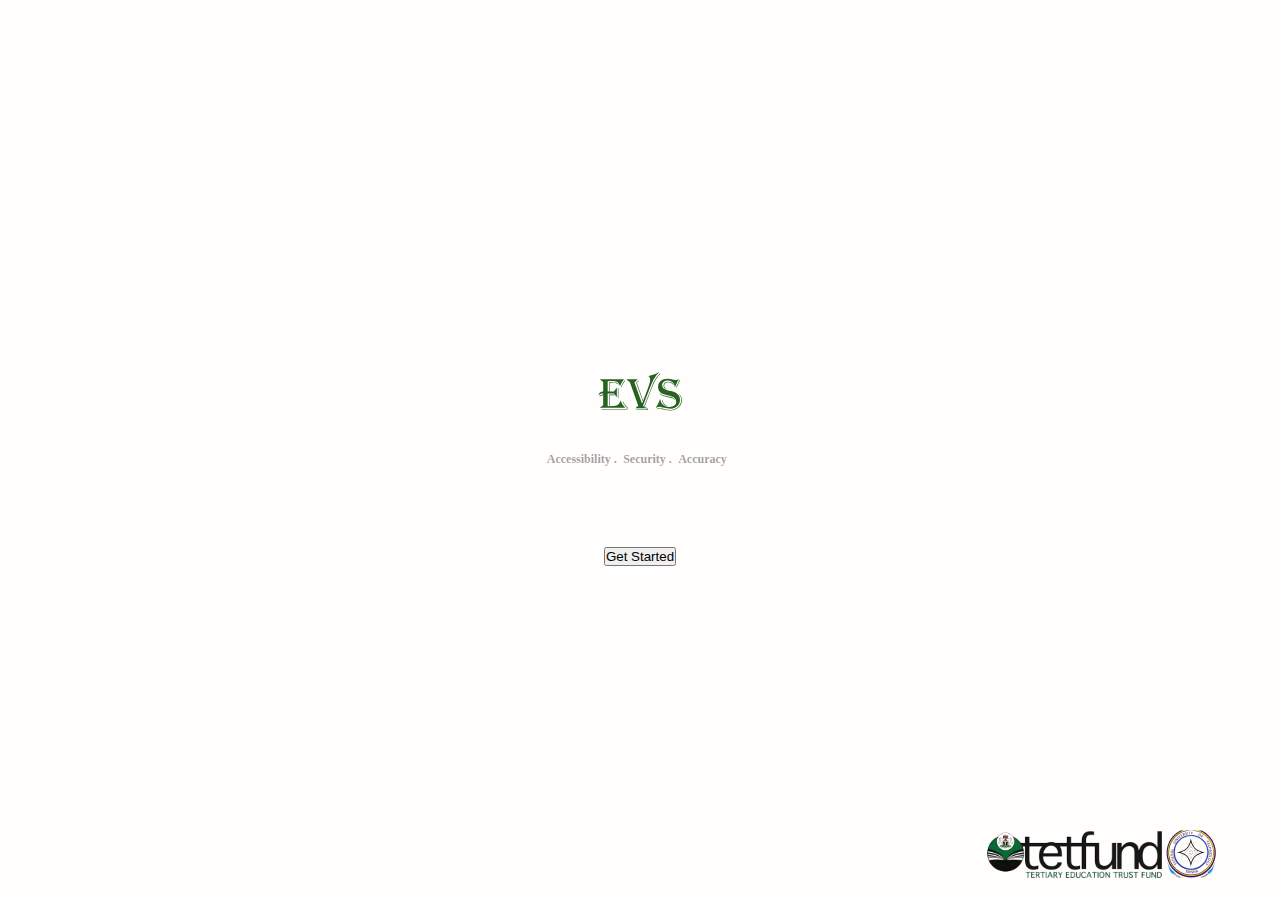
<file: client/index.html>
<!DOCTYPE html>
<html lang="en">
<head>
    <meta charset="UTF-8">
    <meta name="viewport" content="width=device-width, initial-scale=1.0">
    <title>E-voting website</title>
    <link rel="stylesheet" href="./src/style/style.css">
</head>
<body>
    <main class="e-voting-container">
        <section class="e-voting--logo">
            <div>
                <img src="./src/assets/images/EVS.svg" alt="">
                <ul class="e-voting--item">
                    <li>Accessibility .</li>
                    <li>Security .</li>
                    <li>Accuracy</li>
                </ul>
            </div>
            <div class="btn">
                    <a href="./login.html"> <button> Get Started</button> </a>
            </div>
        </section>
    </main>
    <section class="image-bottom--right">
        <img src="./src/assets/images/tetfund.svg" style="height: 60px; width: 183px;" alt="tetfund logo">
        <img src="./src/assets/images/FUT.png" style="height: 50px; width: 50px;"  alt="FUT logo">
    </section>
</body>
</html>
</file>
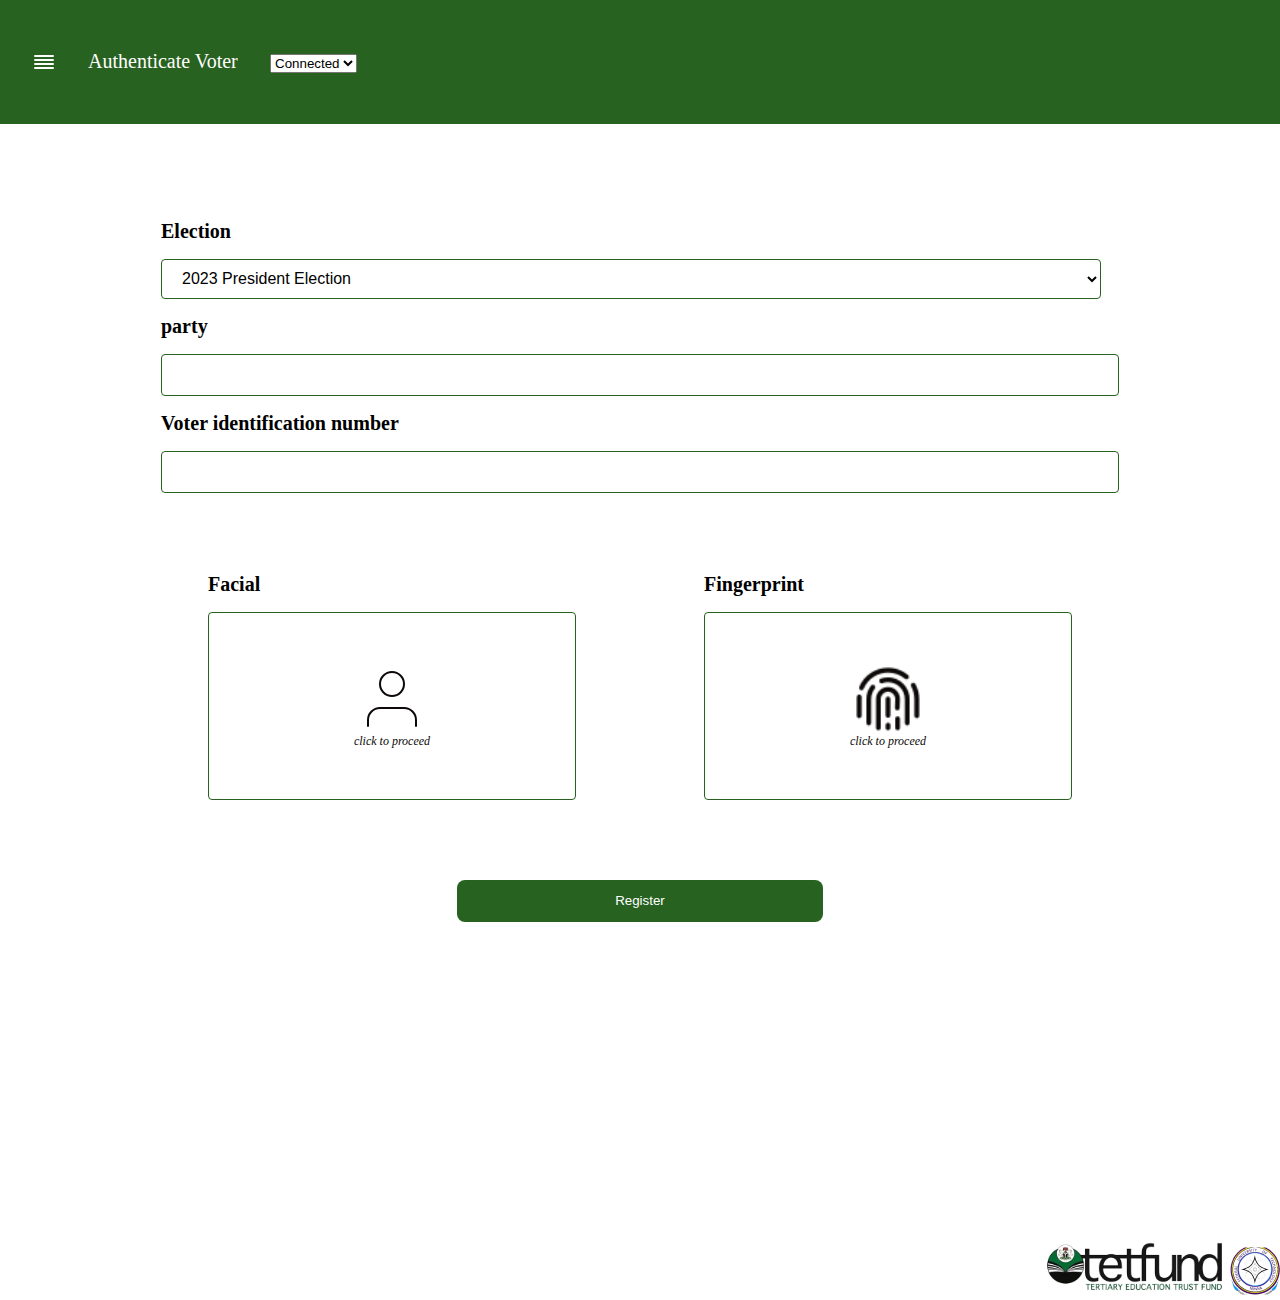
<file: client/authenticate.html>
<!DOCTYPE html>
<html lang="en">
<head>
    <meta charset="UTF-8">
    <meta name="viewport" content="width=device-width, initial-scale=1.0">
    <title>Voting</title>
    <link rel="stylesheet" href="./src/style/header.css">
    <link rel="stylesheet" href="./src/style/sidebar.css">
    <link rel="stylesheet" href="./src/style/common.css">
    <link rel="stylesheet" href="./src/style/authenicate.css">
</head>
<body>
    <aside class="sidebar" >
        <div class="sidebar--avatar">
            <div>
                <img src="./src/assets/images/Ellipse1.png" alt="avatar">
                <h2>Administrator</h2>
                <p>23054GG</p>
            </div>
            <h2 class="closesidebar">&times;</h2>
        </div>
        <hr>
        <nav>
            <ul>
                <li class="sidebar--row flexAlign">
                    <a href="./dashboard.html"><img src="./src/assets/icons/grid.svg" alt="grid icon">Dashboard</a>
                </li>
                <li class="sidebar--row flexAlign">
                    <a href="./register.html"><img src="./src/assets/icons/user.svg" alt="voter icon">Register Voter</a>
                </li>
                <li class="sidebar--row flexAlign">
                    <a href="./authenticate.html"><img src="./src/assets/icons/Fingerprint (1).svg" alt="menu icon">Voting</a>
                </li>
                <!-- <li class="sidebar--row flexAlign menu-item">
                    <img src="./src/assets/icons/Fingerprint (1).svg" alt="">
                    <a href="./biodata.html">Voting</a>
                </li> -->
                <li class="sidebar--row flexAlign">
                    <a href="./wallet.html"> <img src="./src/assets/icons/Wallet.svg" alt="wallet icon">Recover Wallet</a>
                </li>
                <li class="sidebar--row flexAlign"> 
                    <a><img src="./src/assets/icons/log-out.svg" alt="logout icon">log out</a>
                </li>
        </ul>
        </nav>
        <section class="sidebar--bottom flexCenter">
                <img src="./src/assets/images/tetfund.svg" style="height: 20px; width: 100px;" alt="">
                <img src="./src/assets/images/FUT.png" style="height: 30px; width: 30px;" alt="">
        </section>
    </aside>
    <header class="header">
        <div class="header-row">
            <img src="./src/assets/icons/menu.svg" class="opensidebar"   alt="">
            <h3 class="header-row--title">Authenticate Voter</h3>
        </div>
        <div class="header-row--metamask">
            <select name="connect" id="">
                <option value="connect">Connected</option>
            </select>
            <div class="">
                <img src="./src/assets/icons/chevron-down.svg" alt="">
            </div>
        </div>
    </header>
    <main class="authenticate">
        <section class="authenicate-row">
            <form action="">
                <div>
                </div>
                <div class="authenticate-input">
                        <label for="">Election</label>
                       <select name="" id="">
                        <option value="2023 President Election">2023 President Election</option>
                        <option value="2023 Senatorial Election">2023 Senatorial Election</option>
                        <option value="2023 Government Election">2023 Government Election</option>
                       </select>
                </div>
                <div class="authenticate-input"> 
                        <label for="">party</label>
                       <input type="text" name="" id=""> 
                </div>
                <div class="authenticate-input"> 
                    <label for="">Voter identification number</label>
                   <input type="text" name="" id=""> 
            </div>
            </form>
        </section>
        <section class="authenticate-row">
            <div class="authenticate-row--column">
                <h1>Facial</h1>
            <div class="authenticate-row--icons">
                <img src="./src/assets/icons/user.svg" id="facialIcon" height="72" width="72" alt="user icon">
                <p>click to proceed</p>
            </div>
            </div>
            <div class="authenticate-row--column">
                <h1>Fingerprint</h1>
            <div class="authenticate-row--icons">
                <img src="./src/assets/icons/Fingerprint (1).svg" height="72" width="72" alt="fingerprint icon">
                <p>click to proceed</p>
            </div>
            </div>
        </section>
        <div class="btn">
            <a href=""> <button>Register</button> </a>
         </div>
         <section class="image-bottom--right">
            <img src="./src/assets/images/tetfund.svg" style="height: 60px; width: 183px;" alt="tetfund logo">
            <img src="./src/assets/images/FUT.png" style="height: 50px; width: 50px;" alt="">
        </section>
    </main>
</body>
<script src="./src/javascript/main.js">
   
</script>
</html>
</file>
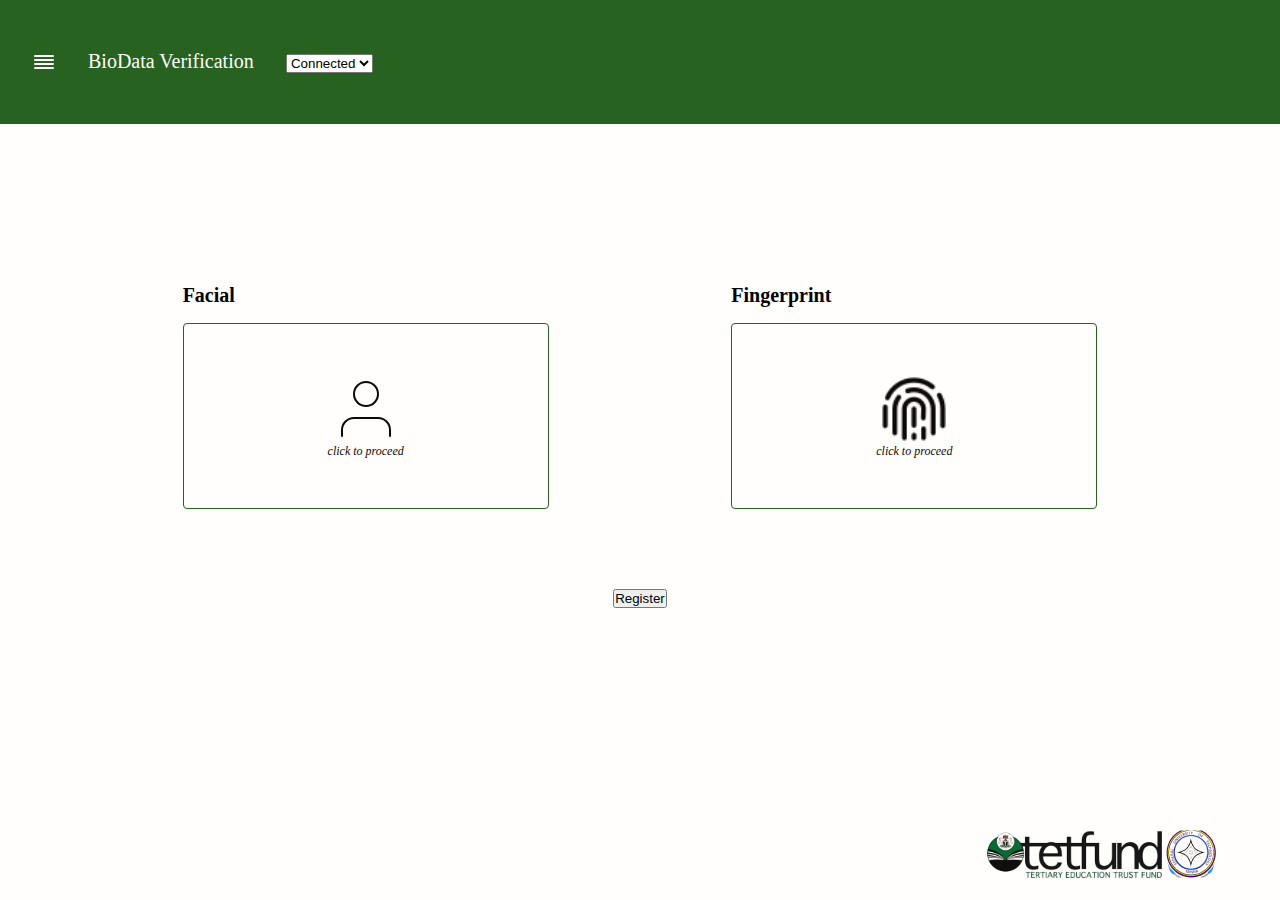
<file: client/biodata.html>
<!DOCTYPE html>
<html lang="en">
<head>
    <meta charset="UTF-8">
    <meta name="viewport" content="width=device-width, initial-scale=1.0">
    <title>BioData Verification</title>
    <link rel="stylesheet" href="./src/style/header.css">
    <link rel="stylesheet" href="./src/style/sidebar.css">
    <link rel="stylesheet" href="./src/style/userdetail.css">
    <link rel="stylesheet" href="./src/style/style.css">
    <link rel="stylesheet" href="./src/style/biodata.css">
</head>
<body>
    <aside class="sidebar" >
        <div class="sidebar--avatar">
            <div>
                <img src="./src/assets/images/Ellipse1.png" alt="avatar">
                <h2>Administrator</h2>
                <p>23054GG</p>
            </div>
            <h2 class="closesidebar">&times;</h2>
        </div>
        <hr>
        <nav>
            <ul>
                <li class="sidebar--row flexAlign">
                    <a href="./dashboard.html"><img src="./src/assets/icons/grid.svg" alt="grid icon">Dashboard</a>
                </li>
                <li class="sidebar--row flexAlign">
                    <a href="./register.html"><img src="./src/assets/icons/user.svg" alt="voter icon">Register Voter</a>
                </li>
                <li class="sidebar--row flexAlign">
                    <a href="./authenticate.html"><img src="./src/assets/icons/Fingerprint (1).svg" alt="menu icon">Voting</a>
                </li>
                <!-- <li class="sidebar--row flexAlign menu-item">
                    <img src="./src/assets/icons/Fingerprint (1).svg" alt="">
                    <a href="./biodata.html">Voting</a>
                </li> -->
                <li class="sidebar--row flexAlign">
                    <a href="./wallet.html"> <img src="./src/assets/icons/Wallet.svg" alt="wallet icon">Recover Wallet</a>
                </li>
                <li class="sidebar--row flexAlign"> 
                    <a><img src="./src/assets/icons/log-out.svg" alt="logout icon">log out</a>
                </li>
        </ul>
        </nav>
        <section class="sidebar--bottom flexCenter">
                <img src="./src/assets/images/tetfund.svg" style="height: 20px; width: 100px;" alt="">
                <img src="./src/assets/images/FUT.png" style="height: 30px; width: 30px;" alt="">
        </section>
        
    </aside>
    <header class="header">
        <div class="header-row">
            <img src="./src/assets/icons/menu.svg" class="opensidebar"   alt="">
            <h3 class="header-row--title">BioData Verification</h3>
        </div>
        <div class="header-row--metamask">
            <select name="connect" id="">
                <option value="connect">Connected</option>
            </select>
            <div class="">
                <img src="./src/assets/icons/chevron-down.svg" alt="">
            </div>
        </div>
    </header>
    <main class="biodata">
        <section class="biodata-row">
            <div class="biodata-row--column">
                <h1>Facial</h1>
            <div class="biodata-row--icons">
                <img src="./src/assets/icons/user.svg" height="72" width="72" alt="user icon">
                <p>click to proceed</p>
            </div>
            </div>
            <div class="biodata-row--column">
                <h1>Fingerprint</h1>
            <div class="biodata-row--icons">
                <img src="./src/assets/icons/Fingerprint (1).svg" height="72" width="72" alt="fingerprint icon">
                <p>click to proceed</p>
            </div>
            </div>
        </section>
        <div class="btn">
            <a href=""> <button>Register</button> </a>
         </div>
         <section class="image-bottom--right">
            <img src="./src/assets/images/tetfund.svg" style="height: 60px; width: 183px;" alt="tetfund logo">
            <img src="./src/assets/images/FUT.png" style="height: 50px; width: 50px;" alt="">
        </section>
    </main>
</body>
<script src="./src/javascript/main.js">
   
</script>
</html>
</file>
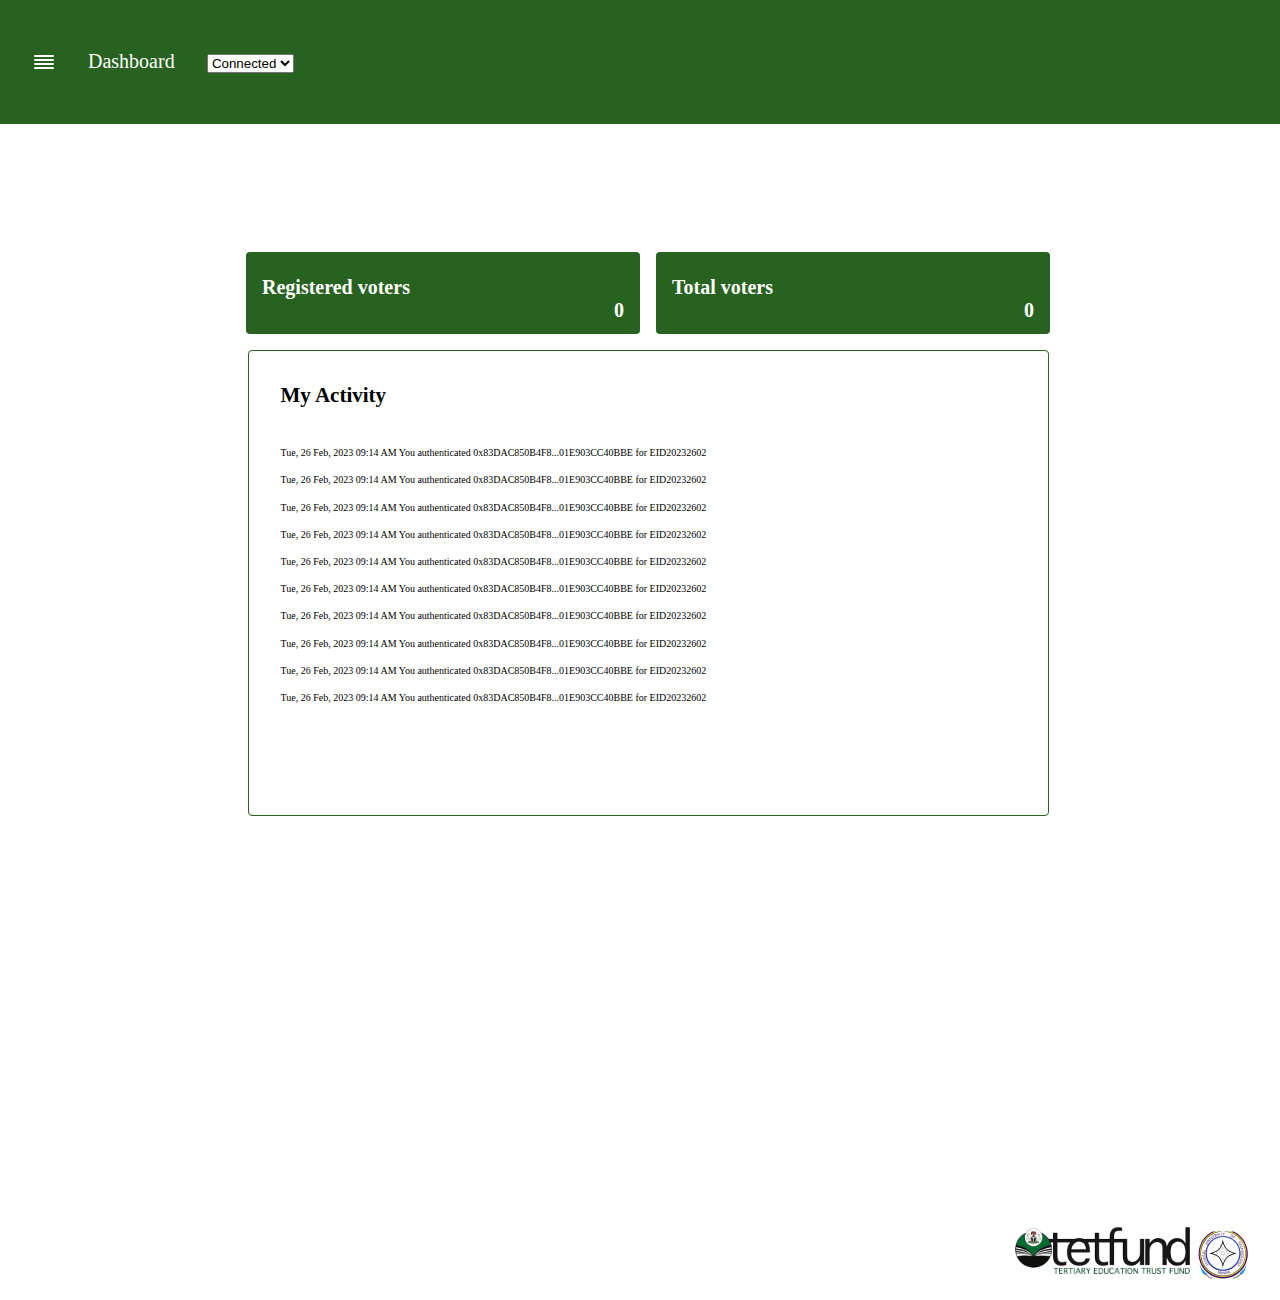
<file: client/dashboard.html>
<!DOCTYPE html>
<html lang="en">
<head>
    <meta charset="UTF-8">
    <meta name="viewport" content="width=device-width, initial-scale=1.0">
    <title>Document</title>
    <link rel="stylesheet" href="./src/style/dashboard.css">
    <link rel="stylesheet" href="./src/style/sidebar.css">
    <link rel="stylesheet" href="./src/style/header.css">
</head>
<body>
    <aside class="sidebar" >
        <div class="sidebar--avatar">
            <div>
                <img src="./src/assets/images/Ellipse1.png" alt="avatar">
                <h2>Administrator</h2>
                <p>23054GG</p>
            </div>
            <h2 class="closesidebar">&times;</h2>
        </div>
        <hr>
        <nav>
            <ul>
                <li class="sidebar--row flexAlign">
                    <a href="./dashboard.html"><img src="./src/assets/icons/grid.svg" alt="grid icon">Dashboard</a>
                </li>
                <li class="sidebar--row flexAlign">
                    <a href="./register.html"><img src="./src/assets/icons/user.svg" alt="voter icon">Register Voter</a>
                </li>
                <li class="sidebar--row flexAlign">
                    <a href="./authenticate.html"><img src="./src/assets/icons/Fingerprint (1).svg" alt="menu icon">Voting</a>
                </li>
                <!-- <li class="sidebar--row flexAlign menu-item">
                    <img src="./src/assets/icons/Fingerprint (1).svg" alt="">
                    <a href="./biodata.html">Voting</a>
                </li> -->
                <li class="sidebar--row flexAlign">
                    <a href="./wallet.html"> <img src="./src/assets/icons/Wallet.svg" alt="wallet icon">Recover Wallet</a>
                </li>
                <li class="sidebar--row flexAlign"> 
                    <a><img src="./src/assets/icons/log-out.svg" alt="logout icon">log out</a>
                </li>
        </ul>
        </nav>
        <section class="sidebar--bottom flexCenter">
                <img src="./src/assets/images/tetfund.svg" style="height: 20px; width: 100px;" alt="">
                <img src="./src/assets/images/FUT.png" style="height: 30px; width: 30px;" alt="">
        </section>
        
    </aside>
    <header class="header">
        <div class="header-row">
            <img src="./src/assets/icons/menu.svg" class="opensidebar"   alt="menu">
            <h3 class="header-row--title">Dashboard</h3>
        </div>
        <div class="header-row--metamask">
            <select name="connect" id="">
                <option value="connect">Connected</option>
            </select>
            <div class="">
                <img src="./src/assets/icons/chevron-down.svg" alt="">
            </div>
        </div>
    </header>
    <main class="dashboard-main flexCenter">
        <section class="dashboard-rectangle flexAlign">
            <div class="dashboard-rectangle--card">
                <div class="">
                    <h2>Registered voters</h2>
                </div>
                <p>0</p>
            </div>
            <div class="dashboard-rectangle--card">
                <div class="">
                    <h2>Total voters</h2>
                </div>
                <p>0</p>
            </div>
        </section>
        <section class="dashboard-activity">
            <h1>My Activity</h1>
            <p>Tue, 26 Feb, 2023 09:14 AM
                You authenticated 0x83DAC850B4F8...01E903CC40BBE for EID20232602
            </p>
            <p>Tue, 26 Feb, 2023 09:14 AM
                You authenticated 0x83DAC850B4F8...01E903CC40BBE for EID20232602
            </p>
            <p>Tue, 26 Feb, 2023 09:14 AM
                You authenticated 0x83DAC850B4F8...01E903CC40BBE for EID20232602
            </p>
            <p>Tue, 26 Feb, 2023 09:14 AM
                You authenticated 0x83DAC850B4F8...01E903CC40BBE for EID20232602
            </p>
            <p>Tue, 26 Feb, 2023 09:14 AM
                You authenticated 0x83DAC850B4F8...01E903CC40BBE for EID20232602
            </p>
            <p>Tue, 26 Feb, 2023 09:14 AM
                You authenticated 0x83DAC850B4F8...01E903CC40BBE for EID20232602
            </p>
            <p>Tue, 26 Feb, 2023 09:14 AM
                You authenticated 0x83DAC850B4F8...01E903CC40BBE for EID20232602
            </p>
            <p>Tue, 26 Feb, 2023 09:14 AM
                You authenticated 0x83DAC850B4F8...01E903CC40BBE for EID20232602
            </p>
            <p>Tue, 26 Feb, 2023 09:14 AM
                You authenticated 0x83DAC850B4F8...01E903CC40BBE for EID20232602
            </p>
            <p>Tue, 26 Feb, 2023 09:14 AM
                You authenticated 0x83DAC850B4F8...01E903CC40BBE for EID20232602
            </p>
        </section>
        
    </main>

    <section class="image-bottom--right">
        <img src="./src/assets/images/tetfund.svg" style="height: 60px; width: 183px;" alt="tetfund logo">
        <img src="./src/assets/images/FUT.png" style="height: 50px; width: 50px;" alt="">
    </section>
</body>
<script src="./src/javascript/main.js">
   
</script>
</html>
</file>
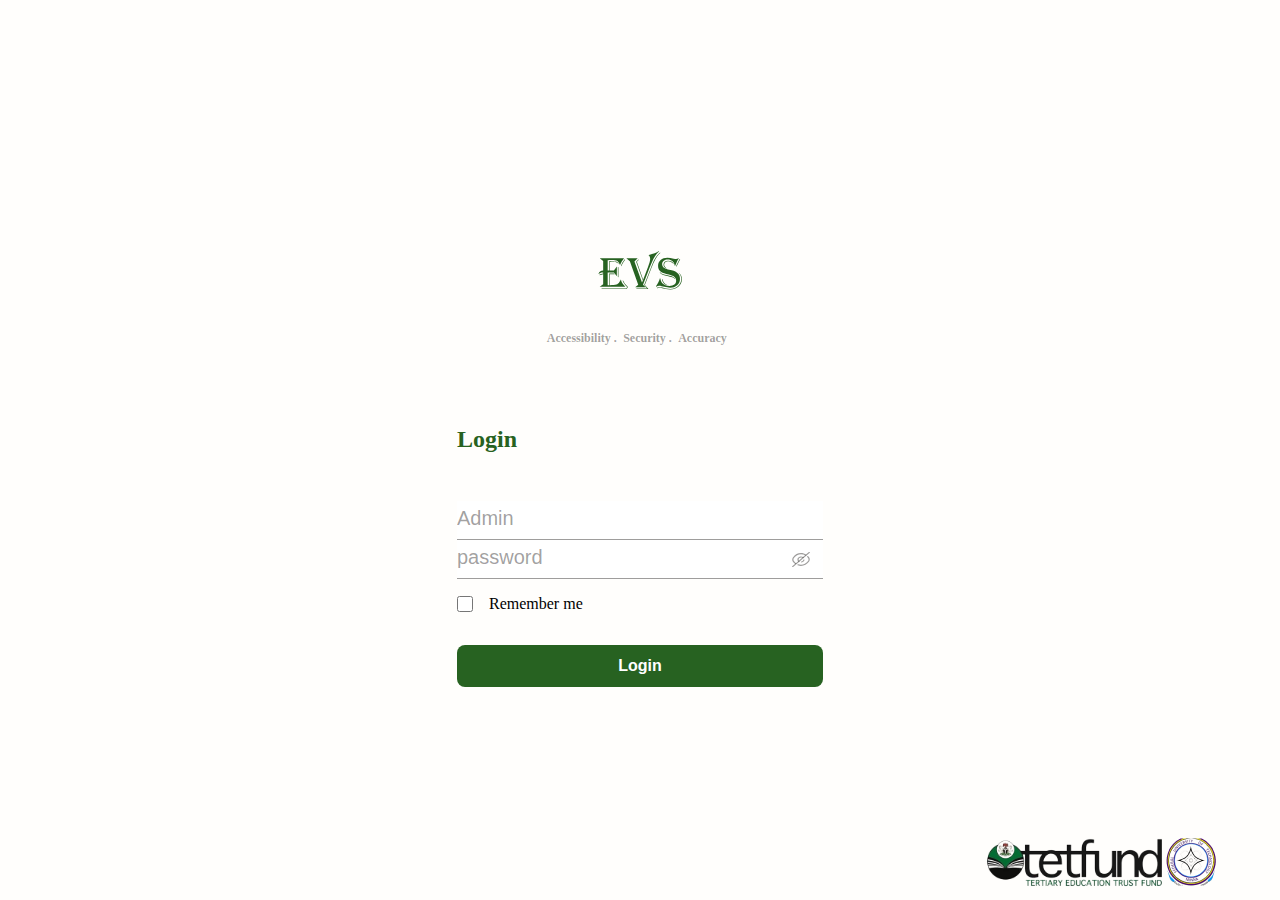
<file: client/login.html>
<!DOCTYPE html>
<html lang="en">
<head>
    <meta charset="UTF-8">
    <meta name="viewport" content="width=device-width, initial-scale=1.0">
    <title>E-voting website</title>
    <link rel="stylesheet" href="./src/style/login.css">
    <link rel="stylesheet" href="./src/style/style.css">
</head>
<body>
    <main class="e-voting-container">
        <section class="e-voting--logo">
            <div>
                <img src="./src/assets/images/EVS.svg" alt="">
                <ul class="e-voting--item">
                    <li>Accessibility .</li>
                    <li>Security .</li>
                    <li>Accuracy</li>
                </ul>
            </div>
            <section class="login--form" aria-disabled="false">
                <form id="loginForm">
                    <h1 class="login--title">Login</h1>
                    <div>
                        <div class="group--control">

                            <div class="error-group--control">
                                <div class="errorInput"  id="errorInput"></div>
                                <div class="markInput"  id="markInput"></div>
                                <input type="text" name="admin" placeholder="Admin" id="admin">
                              
                            </div>
                        </div>
                        <div class="group--control">
                            <div class="error-group--control">
                                <input type="password" name="password" placeholder="password" id="password">
                            </div>
                            <img class="eye-slash" id="togglePassword" src="./src/assets/icons/eye-slash.svg" alt="eye slash">
                        </div>
                        <div class="group--control--remeber">
                            <input type="checkbox" name="" placeholder="password" id="">
                            <p class="">Remember me</p>
                        </div>
                        <div class="btn">
                            <button type="submit"> Login</button>
                    </div>
                    </div>
                </form>
            </section>
        </section>
    </main>
    <section class="image-bottom--right">
        <img src="./src/assets/images/tetfund.svg" alt="">
        <img src="./src/assets/images/FUT.png" alt="">
    </section>
</body>
<script src="./src/javascript/main.js"></script>
</html>
</file>
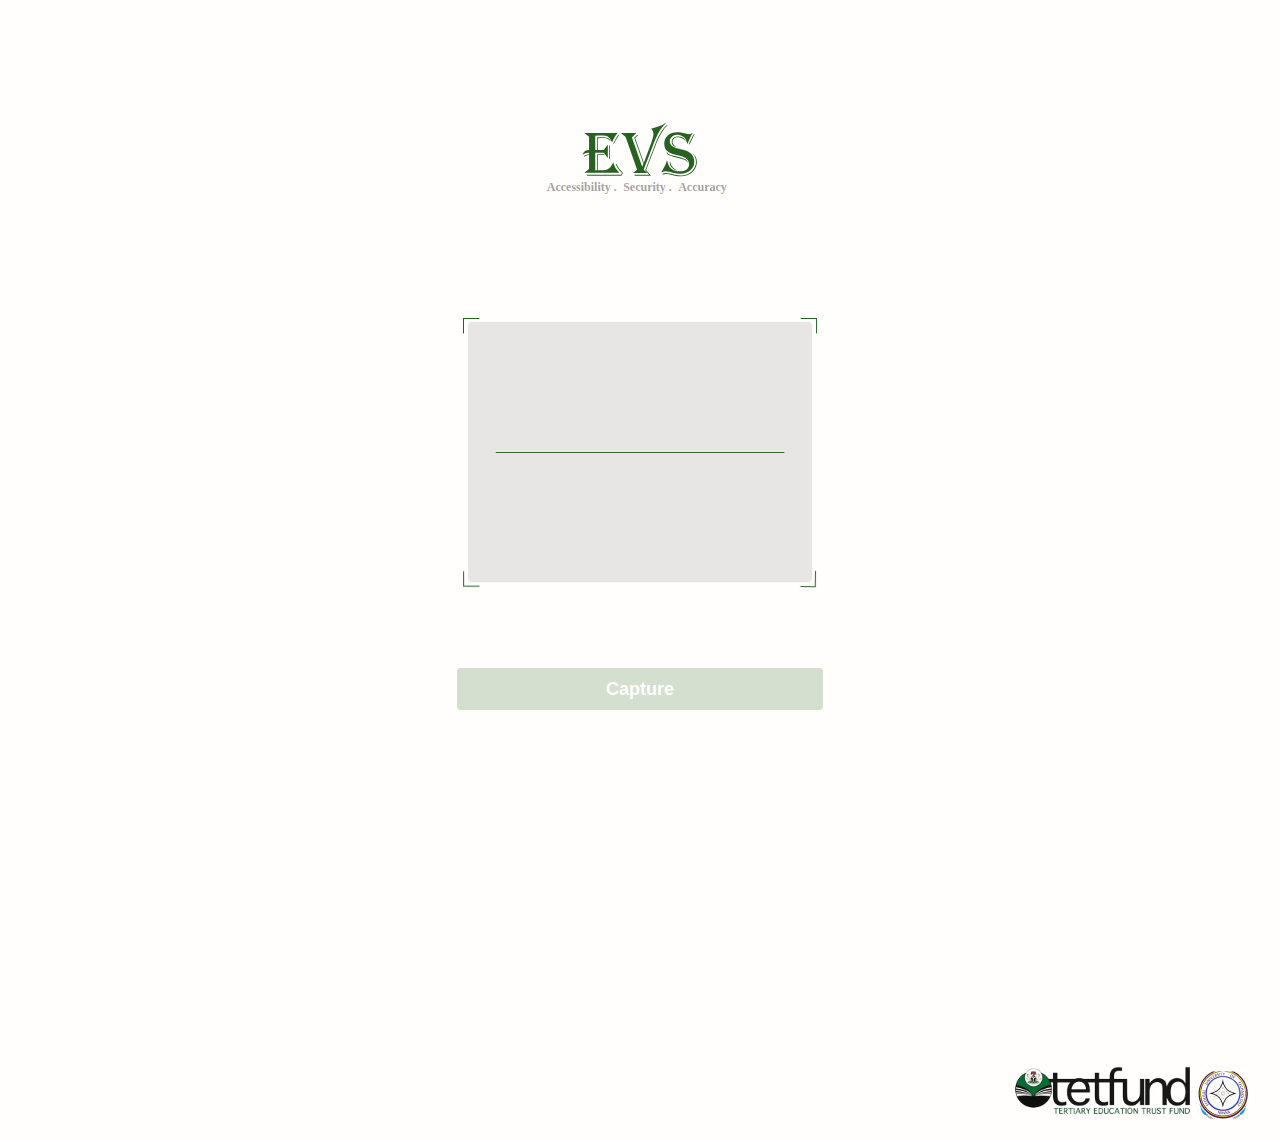
<file: client/recover.html>
<!DOCTYPE html>
<html lang="en">
<head>
    <meta charset="UTF-8">
    <meta name="viewport" content="width=device-width, initial-scale=1.0">
    <title>Document</title>
    <link rel="stylesheet" href="./src/style/recover.css">
</head>
<body>
    <main class="facedetection-container">
        <section class="facedetection--logo">
            <div>
                <img src="./src/assets/images/EVS.svg" alt="">
                <ul class="facedetection--item">
                    <li>Accessibility .</li>
                    <li>Security .</li>
                    <li>Accuracy</li>
                </ul>
            </div>
        </section>
        <section>
            <div class="face-scan">
                <img src="./src/assets/icons/scan.png" alt="">
                <button type="submit" class="face-btn"><a href="">Capture</a></button>
            </div>
        </section>
        <section class="image-bottom--right">
            <img src="./src/assets/images/tetfund.svg" style="height: 60px; width: 183px;" alt="tetfund logo">
            <img src="./src/assets/images/FUT.png" style="height: 50px; width: 50px;" alt="">
        </section>
    </main>
</body>
</html>
</file>
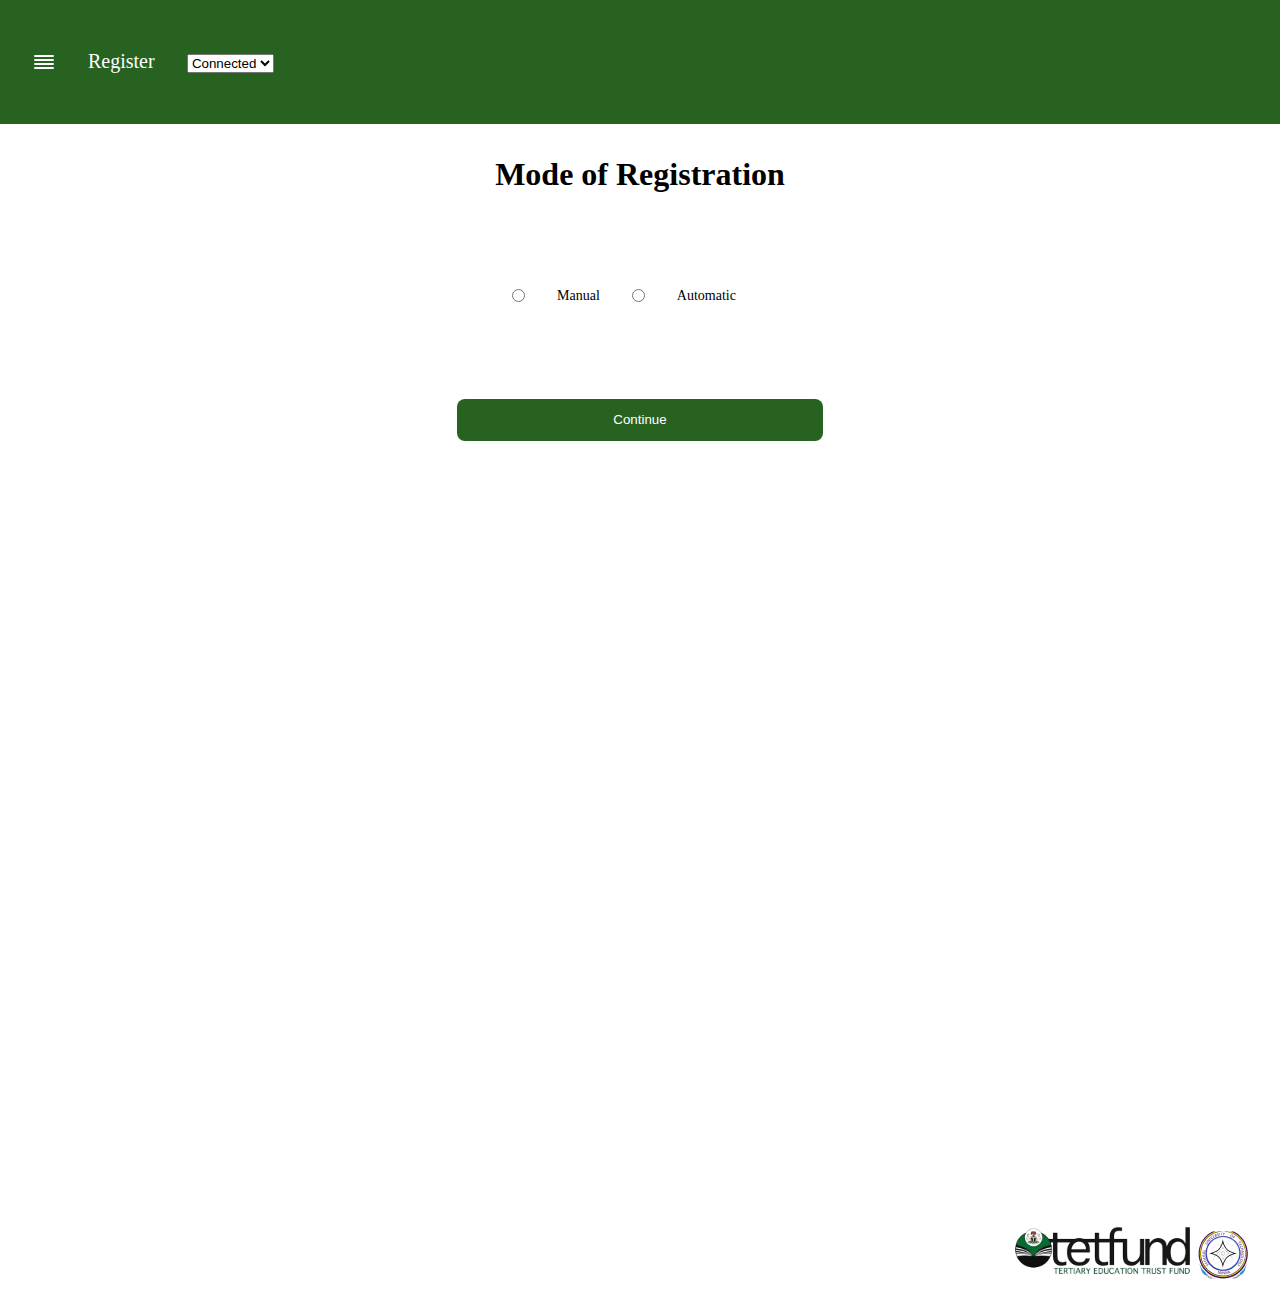
<file: client/register.html>
<!DOCTYPE html>
<html lang="en">
<head>
    <meta charset="UTF-8">
    <meta name="viewport" content="width=device-width, initial-scale=1.0">
    <title>Register Voter</title>
    <link rel="stylesheet" href="./src/style/register.css">
    <link rel="stylesheet" href="./src/style/sidebar.css">
    <link rel="stylesheet" href="./src/style/header.css">
    <link rel="stylesheet" href="./src/style/common.css">
</head>
</head>
</head>
<body>
    <aside class="sidebar" >
        <div class="sidebar--avatar">
            <div>
                <img src="./src/assets/images/Ellipse1.png" alt="avatar">
                <h2>Administrator</h2>
                <p>23054GG</p>
            </div>
            <h2 class="closesidebar">&times;</h2>
        </div>
        <hr>
        <nav>
            <ul>
                <li class="sidebar--row flexAlign">
                    <a href="./dashboard.html"><img src="./src/assets/icons/grid.svg" alt="grid icon">Dashboard</a>
                </li>
                <li class="sidebar--row flexAlign">
                    <a href="./register.html"><img src="./src/assets/icons/user.svg" alt="voter icon">Register Voter</a>
                </li>
                <li class="sidebar--row flexAlign">
                    <a href="./authenticate.html"><img src="./src/assets/icons/Fingerprint (1).svg" alt="menu icon">Voting</a>
                </li>
                <!-- <li class="sidebar--row flexAlign menu-item">
                    <img src="./src/assets/icons/Fingerprint (1).svg" alt="">
                    <a href="./biodata.html">Voting</a>
                </li> -->
                <li class="sidebar--row flexAlign">
                    <a href="./wallet.html"> <img src="./src/assets/icons/Wallet.svg" alt="wallet icon">Recover Wallet</a>
                </li>
                <li class="sidebar--row flexAlign"> 
                    <a><img src="./src/assets/icons/log-out.svg" alt="logout icon">log out</a>
                </li>
        </ul>
        </nav>
        <section class="sidebar--bottom flexCenter">
                <img src="./src/assets/images/tetfund.svg" style="height: 20px; width: 100px;" alt="">
                <img src="./src/assets/images/FUT.png" style="height: 30px; width: 30px;" alt="">
        </section>
        
    </aside>
    <header class="header">
        <div class="header-row">
            <img src="./src/assets/icons/menu.svg" class="opensidebar"   alt="">
            <h3 class="header-row--title">Register</h3>
        </div>
        <div class="header-row--metamask">
            <select name="connect" id="">
                <option value="connect">Connected</option>
            </select>
            <div class="">
                <img src="./src/assets/icons/chevron-down.svg" alt="">
            </div>
        </div>
    </header>
   
    <main class="register-container">
        <div class="flexColumn">
            <div class="register-column">
                <h1>Mode of Registration</h1>
                <div class="register-radio flexAlign">
                    <div class="flexAlign">
                        <div class="flexAlign">
                            <input type="radio" class="radio">
                            <p>Manual</p>
                        </div>
                    </div>
                    <div class="register-radio">
                        <div class="flexAlign">
                            <input type="radio" class="radio">
                            <p>Automatic</p>
                        </div>
                    </div>

                </div>
            </div>
            <div class="btn">
                <a href="./searchbar.html"> <button>Continue</button> </a>
             </div>
        </div>

    </main>
    <section class="image-bottom--right">
        <img src="./src/assets/images/tetfund.svg" style="height: 60px; width: 183px;" alt="tetfund logo">
        <img src="./src/assets/images/FUT.png" style="height: 50px; width: 50px;" alt="">
    </section>
</body>
<script src="./src/javascript/main.js">
   
</script>
</html>
</file>
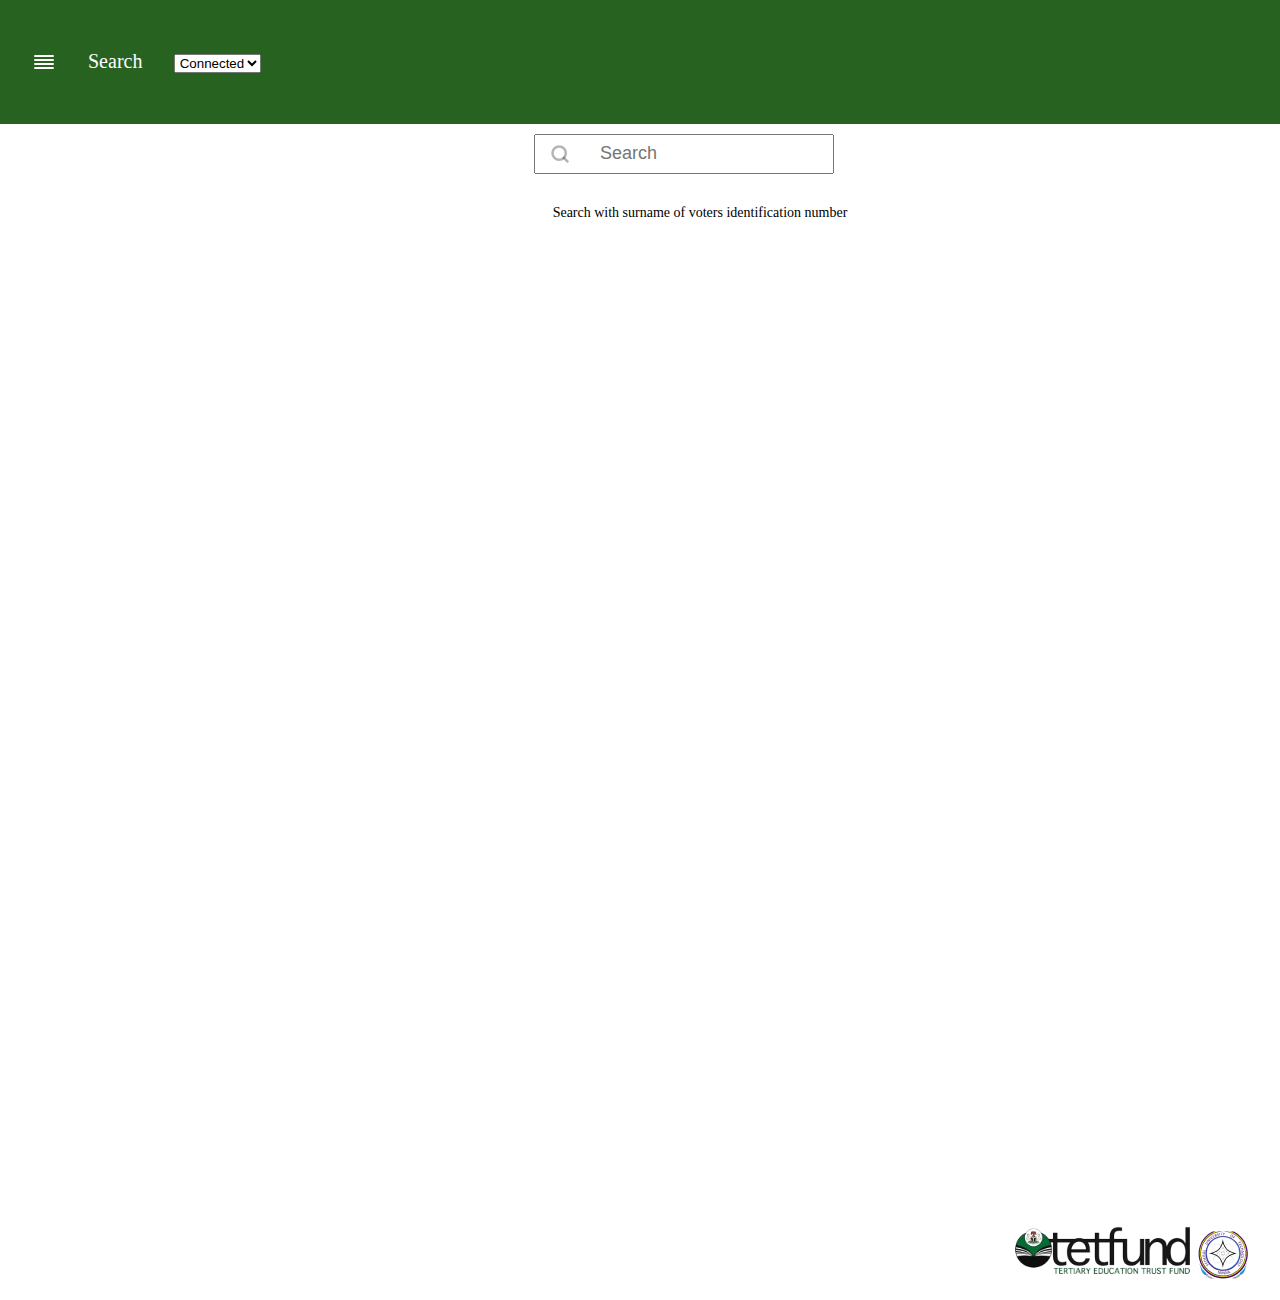
<file: client/searchbar.html>
<!DOCTYPE html>
<html lang="en">
<head>
    <meta charset="UTF-8">
    <meta name="viewport" content="width=device-width, initial-scale=1.0">
    <title>Register Voter</title>
    <link rel="stylesheet" href="./src/style/register.css">
    <link rel="stylesheet" href="./src/style/header.css">
    <link rel="stylesheet" href="./src/style/sidebar.css">
    <link rel="stylesheet" href="./src/style/search.css">
</head>
<body>
    <aside class="sidebar" >
        <div class="sidebar--avatar">
            <div>
                <img src="./src/assets/images/Ellipse1.png" alt="avatar">
                <h2>Administrator</h2>
                <p>23054GG</p>
            </div>
            <h2 class="closesidebar">&times;</h2>
        </div>
        <hr>
        <nav>
            <ul>
                <li class="sidebar--row flexAlign">
                    <a href="./dashboard.html"><img src="./src/assets/icons/grid.svg" alt="grid icon">Dashboard</a>
                </li>
                <li class="sidebar--row flexAlign">
                    <a href="./register.html"><img src="./src/assets/icons/user.svg" alt="voter icon">Register Voter</a>
                </li>
                <li class="sidebar--row flexAlign">
                    <a href="./authenticate.html"><img src="./src/assets/icons/Fingerprint (1).svg" alt="menu icon">Voting</a>
                </li>
                <!-- <li class="sidebar--row flexAlign menu-item">
                    <img src="./src/assets/icons/Fingerprint (1).svg" alt="">
                    <a href="./biodata.html">Voting</a>
                </li> -->
                <li class="sidebar--row flexAlign">
                    <a href="./wallet.html"> <img src="./src/assets/icons/Wallet.svg" alt="wallet icon">Recover Wallet</a>
                </li>
                <li class="sidebar--row flexAlign"> 
                    <a><img src="./src/assets/icons/log-out.svg" alt="logout icon">log out</a>
                </li>
        </ul>
        </nav>
        <section class="sidebar--bottom flexCenter">
                <img src="./src/assets/images/tetfund.svg" style="height: 20px; width: 100px;" alt="">
                <img src="./src/assets/images/FUT.png" style="height: 30px; width: 30px;" alt="">
        </section>
        
    </aside>
    <header class="header">
        <div class="header-row">
            <img src="./src/assets/icons/menu.svg" class="opensidebar"   alt="">
            <h3 class="header-row--title">Search</h3>
        </div>
        <div class="header-row--metamask">
            <select name="connect" id="">
                <option value="connect">Connected</option>
            </select>
            <div class="">
                <img src="./src/assets/icons/chevron-down.svg" alt="">
            </div>
        </div>
    </header>
    <main class="register-container">
        <div class="flexColumn">
            <div class="register-column register-search">
                <div class="flexAlign ">
                    <img src="./src/assets/icons/search.svg" class="search" alt="search icon">
                    <input type="search" name="search" id="searchInput" placeholder="Search">
                </div>
                <p>Search with surname of voters identification number</p>
            </div>
            <ul id="userList" class="user-list">
            </ul>   
        </div>

    </main>
    <section class="image-bottom--right">
        <img src="./src/assets/images/tetfund.svg" style="height: 60px; width: 183px;" alt="tetfund logo">
        <img src="./src/assets/images/FUT.png" style="height: 50px; width: 50px;" alt="">
    </section>
</body>
<script src="./src/javascript/main.js"></script>
<!-- <script src="./src/javascript/userdetail.js"></script> -->
</html>
</file>
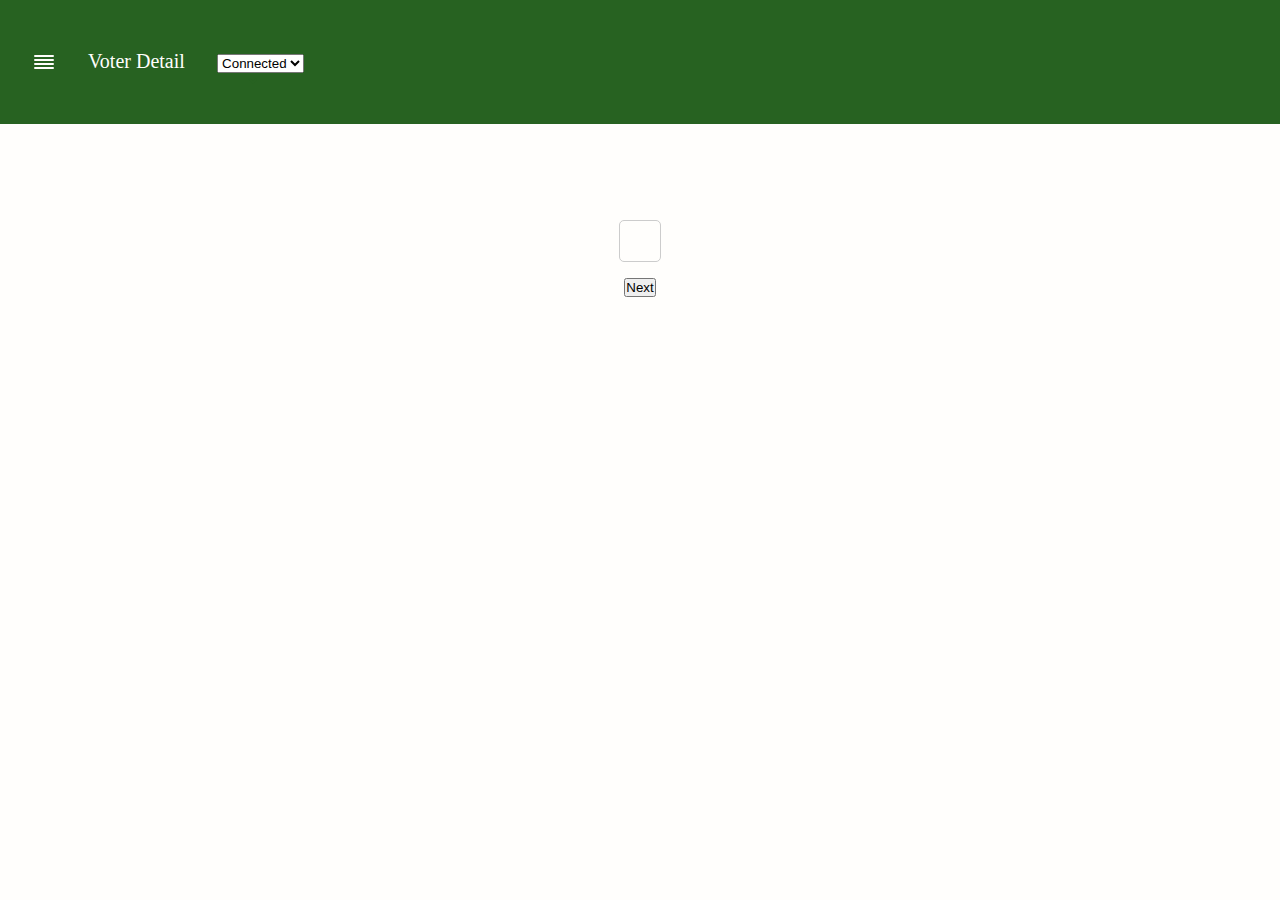
<file: client/userdetail.html>
<!DOCTYPE html>
<html lang="en">
<head>
    <meta charset="UTF-8">
    <meta name="viewport" content="width=device-width, initial-scale=1.0">
    <title>Document</title>
    <link rel="stylesheet" href="./src/style/header.css">
    <link rel="stylesheet" href="./src/style/sidebar.css">
    <link rel="stylesheet" href="./src/style/userdetail.css">
    <link rel="stylesheet" href="./src/style/style.css">
</head>
<body>
    <aside class="sidebar" >
        <div class="sidebar--avatar">
            <div>
                <img src="./src/assets/images/Ellipse1.png" alt="avatar">
                <h2>Administrator</h2>
                <p>23054GG</p>
            </div>
            <h2 class="closesidebar">&times;</h2>
        </div>
        <hr>
        <nav>
            <ul>
                <li class="sidebar--row flexAlign">
                    <a href="./dashboard.html"><img src="./src/assets/icons/grid.svg" alt="grid icon">Dashboard</a>
                </li>
                <li class="sidebar--row flexAlign">
                    <a href="./register.html"><img src="./src/assets/icons/user.svg" alt="voter icon">Register Voter</a>
                </li>
                <li class="sidebar--row flexAlign">
                    <a href="./authenticate.html"><img src="./src/assets/icons/Fingerprint (1).svg" alt="menu icon">Voting</a>
                </li>
                <!-- <li class="sidebar--row flexAlign menu-item">
                    <img src="./src/assets/icons/Fingerprint (1).svg" alt="">
                    <a href="./biodata.html">Voting</a>
                </li> -->
                <li class="sidebar--row flexAlign">
                    <a href="./wallet.html"> <img src="./src/assets/icons/Wallet.svg" alt="wallet icon">Recover Wallet</a>
                </li>
                <li class="sidebar--row flexAlign"> 
                    <a><img src="./src/assets/icons/log-out.svg" alt="logout icon">log out</a>
                </li>
        </ul>
        </nav>
        <section class="sidebar--bottom flexCenter">
                <img src="./src/assets/images/tetfund.svg" style="height: 20px; width: 100px;" alt="">
                <img src="./src/assets/images/FUT.png" style="height: 30px; width: 30px;" alt="">
        </section>
        
    </aside>
    <header class="header">
        <div class="header-row">
            <img src="./src/assets/icons/menu.svg" class="opensidebar"   alt="">
            <h3 class="header-row--title">Voter Detail</h3>
        </div>
        <div class="header-row--metamask">
            <select name="connect" id="">
                <option value="connect">Connected</option>
            </select>
            <div class="">
                <img src="./src/assets/icons/chevron-down.svg" alt="">
            </div>
        </div>
    </header>
    <main>
        <div id="userDetails" class="user-details">
        </div>
        <div class="btn">
            <a href="./searchbar.html"> <button>Next</button> </a>
         </div>

         <!-- <section class="image-bottom--right">
            <img src="./src/assets/images/tetfund.svg" style="height: 60px; width: 183px;" alt="tetfund logo">
            <img src="./src/assets/images/FUT.png" style="height: 50px; width: 50px;" alt="">
        </section> -->
    </main>
   
</body>

</html>

<script src="./src/javascript/main.js"></script>
</file>
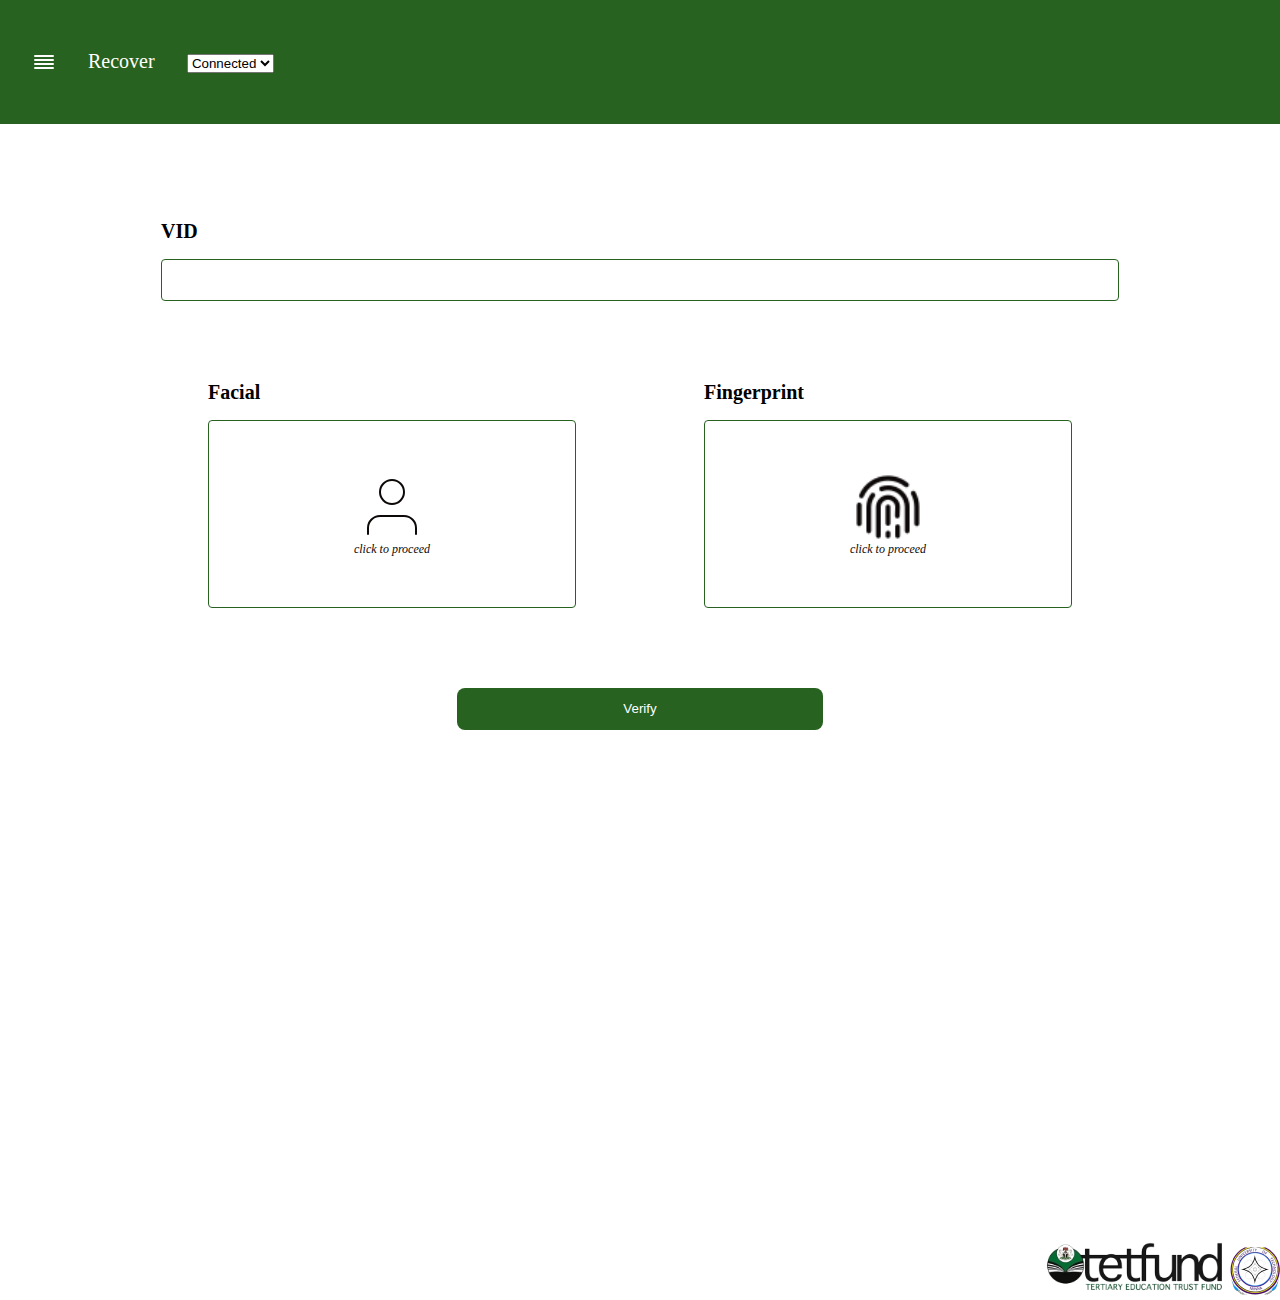
<file: client/wallet.html>
<!DOCTYPE html>
<html lang="en">
<head>
    <meta charset="UTF-8">
    <meta name="viewport" content="width=device-width, initial-scale=1.0">
    <title>Voting</title>
    <link rel="stylesheet" href="./src/style/header.css">
    <link rel="stylesheet" href="./src/style/sidebar.css">
    <link rel="stylesheet" href="./src/style/common.css">
    <link rel="stylesheet" href="./src/style/authenicate.css">
</head>
<body>
    <aside class="sidebar" >
        <div class="sidebar--avatar">
            <div>
                <img src="./src/assets/images/Ellipse1.png" alt="avatar">
                <h2>Administrator</h2>
                <p>23054GG</p>
            </div>
            <h2 class="closesidebar">&times;</h2>
        </div>
        <hr>
        <nav>
            <ul>
                <li class="sidebar--row flexAlign">
                    <a href="./dashboard.html"><img src="./src/assets/icons/grid.svg" alt="grid icon">Dashboard</a>
                </li>
                <li class="sidebar--row flexAlign">
                    <a href="./register.html"><img src="./src/assets/icons/user.svg" alt="voter icon">Register Voter</a>
                </li>
                <li class="sidebar--row flexAlign">
                    <a href="./authenticate.html"><img src="./src/assets/icons/Fingerprint (1).svg" alt="menu icon">Voting</a>
                </li>
                <!-- <li class="sidebar--row flexAlign menu-item">
                    <img src="./src/assets/icons/Fingerprint (1).svg" alt="">
                    <a href="./biodata.html">Voting</a>
                </li> -->
                <li class="sidebar--row flexAlign">
                    <a href="./wallet.html"> <img src="./src/assets/icons/Wallet.svg" alt="wallet icon">Recover Wallet</a>
                </li>
                <li class="sidebar--row flexAlign"> 
                    <a><img src="./src/assets/icons/log-out.svg" alt="logout icon">log out</a>
                </li>
        </ul>
        </nav>
        <section class="sidebar--bottom flexCenter">
                <img src="./src/assets/images/tetfund.svg" style="height: 20px; width: 100px;" alt="">
                <img src="./src/assets/images/FUT.png" style="height: 30px; width: 30px;" alt="">
        </section>
        
    </aside>
    <header class="header">
        <div class="header-row">
            <img src="./src/assets/icons/menu.svg" class="opensidebar"   alt="">
            <h3 class="header-row--title">Recover</h3>
        </div>
        <div class="header-row--metamask">
            <select name="connect" id="">
                <option value="connect">Connected</option>
            </select>
            <div class="">
                <img src="./src/assets/icons/chevron-down.svg" alt="">
            </div>
        </div>
    </header>
   
    <main class="authenticate">
        <section class="authenicate-row">
            <form action="">
                <div class="authenticate-input"> 
                        <label for="">VID</label>
                       <input type="text" name="" id=""> 
                </div>
            </form>
        </section>
        <section class="authenticate-row">
            <div class="authenticate-row--column">
                <h1>Facial</h1>
            <div class="authenticate-row--icons">
                <img src="./src/assets/icons/user.svg" height="72" width="72" alt="user icon">
                <p>click to proceed</p>
            </div>
            </div>
            <div class="authenticate-row--column">
                <h1>Fingerprint</h1>
            <div class="authenticate-row--icons">
                <img src="./src/assets/icons/Fingerprint (1).svg" height="72" width="72" alt="fingerprint icon">
                <p>click to proceed</p>
            </div>
            </div>
        </section>
        <div class="btn">
            <a href=""> <button>Verify</button> </a>
         </div>
         <section class="image-bottom--right">
            <img src="./src/assets/images/tetfund.svg" style="height: 60px; width: 183px;" alt="tetfund logo">
            <img src="./src/assets/images/FUT.png" style="height: 50px; width: 50px;" alt="">
        </section>
    </main>
</body>
<script src="./src/javascript/main.js">
   
</script>
</html>
</file>
<file: client/src/style/style.css>
*{
    margin: 0;
    padding: 0;
    box-sizing: border-box;
}


body{
    background-color:#FFFEFC;
    width: 100%;
}

.e-voting-container{
    display: flex;
    justify-content: center;
    align-items: center;
    flex-direction: column;
    height: 100vh;
    width: 100%;
}
.e-voting--logo{
    height: 333px;
    width: 654px;
    gap: 80px;
    display: flex;
    justify-content: center;
    align-items: center;
    flex-direction: column;
    text-align: center;
}

.e-voting--logo div img{
    height: 115px;
    width: 84px;
    object-fit: contain;
}

.e-voting--item{
    list-style: none;
    display: flex;
}

.e-voting--item li{
    font-weight: 700;
    color:#0C090866;
    font-size: 12px;
    line-height: 13.79px;
    padding-right: 0.4rem;
    
}



.image-bottom--right{
    position: absolute;
    right: 0;
    bottom: 0;
    padding-right: 4rem;
    padding-bottom: 1rem;
    display: flex;
    align-items: center;
}

.image-bottom--right img{
    object-fit: contain;
}



@media only screen and (max-width:768px){
    /* .image-bottom--right img{
        height: 150px;
        width: 50;
    } */
}
</file>
<file: client/src/style/header.css>
*{
    padding: 0;
    margin: 0;
}

header{
    display: flex;
    align-items: center;
}

.header{
    height: 124px;
    background-color: #276221 ;
    padding-left: 2rem;
    left: 0;
    /* position: absolute; */
    width: 100%;
    transition: 0.3s;
}

.header-row{
    margin-right: 2rem;
    display: flex;
}


.header-row > img{
    margin-right: 2rem;
}

.header-row--title{
    font-weight: 500;
    font-size: 20px;
    line-height: 22.98px;
    color: #FFFEFC;
    text-transform: capitalize;
}

.header-row--metamask{
    background-color:#FFFEFC;
    width: 72px;
    height: 16px;
    border-radius: 4px;
    text-align: center;
}


.header-row--metamask > select option{
    font-weight: 500;
    font-size: 8px;
    line-height: 9.19px;
    text-align: center;
}
</file>
<file: client/src/style/sidebar.css>
.sidebar{
    position: fixed;
    background-color:#FFFEFC;
    color: #000;
    left: -313px;
    top: 0;
    width: 313px;
    height: 200vh;
    z-index: 999;
    overflow-x: hidden;
    transition: 0.3s;
 }
 
 .closesidebar{
     /* position: absolute;
     right: 0;
     top: 0; */
     height: 20px;
     width: 20px;
     font-size: 40px;
     border: 1px solid #276221;
     display: flex;
     justify-content: center;
     align-items: center;
     cursor: pointer;
 }
 
 .sidebar--avatar{
     display: flex;
     align-items: center;
     justify-content: space-between;
     margin: 0 1rem;
     padding-left: 1rem;
     height: 124px;
 }
 
 .sidebar--avatar img{
     height: 51px;
     width: 51px;
     border: 0.4px;
     object-fit: contain;
     color: #000;
 }
 
 .sidebar--avatar h2{
     font-size: 10px;
     line-height: 11.49px;
     text-align: center;
     font-weight: 700;
 }
 
 .sidebar--avatar p{
     font-size: 8px;
     line-height: 10.24px;
     text-align: center;
     font-weight: 400;
 }
 
 .sidebar hr{
     border: 1px solid #276221;
 }
 
 ul{
    list-style: none;
 }
 .sidebar--row{
     color: #000;
     margin: 3rem 1rem;
     display: flex;
     align-items: center;
 }
 
 .sidebar--row img{
     height: 20px;
     width: 20px;
     object-fit: contain;
     padding-right:10px ;
     padding-left: 10px;
 }
 
 .sidebar--row a{
     text-decoration: none;
 }

 .sidebar--bottom img{
    object-fit: contain;
    text-align: center;
 }

 .active{
    border-bottom-right-radius: 32px;
    background-color: #276221;
    color: #FFFEFC;
    width: 366px;
    height: 40px;
    align-items: center;
    display: flex;
 }

 .image{
    color: #fff;
    font-size: 40px;
 }

 @media only screen and (max-width:768px){
    body{
        width: 100%;
        height: 100%;
       }
       
        .sidebar{
            width: 313px;
        }
}

 /* For laptop */
@media only screen and (max-width: 1024px) {
    
    body{
        width: 100%;
    } 
 }
 /* For mobile */
@media only screen and (max-width: 550px) {
   body{
    width: 100%;
    height: 100%;
   }
   
    .sidebar{
        width: 313px;
    } 
}
</file>
<file: client/src/style/common.css>
.btn  a button{
    text-decoration: none;
    background-color:#276221;
    height: 42px;
    width: 366px;
    padding: 8px 24px;
    gap: 10px;
    color: #fff;
    border: none;
    border-radius: 8px;
}
</file>
<file: client/src/style/authenicate.css>
main{
    display: flex;
    justify-content: center;
    align-items: center;
    flex-direction: column;
    height: 100%;
    padding: 5rem;
}

.authenticate-row{
    display: flex;
    align-items: center;
    justify-content: space-evenly;
    margin-top: 5rem;
    margin-bottom: 5rem;
    width: 100%;
}

.authenticate-input{
    display: flex;
    flex-direction: column;
}

.authenticate-input label{
    font-weight: 700;
    font-size: 20px;
    line-height: 22.98px;
    text-align: left;
    margin: 1rem 0;
}

.authenticate-input input{
    height: 40px;
    border-radius: 4px;
    /* max-width: 100%; */
    width: 940px;
    padding-left: 1rem;
    /* margin: 10px auto; */
    border: 0.5px solid #276221;
    font-weight: 500;
    font-size: 16px;
    line-height: 18.38px;
    color: #000;
}

.authenticate-input select{
    height: 40px;
    border-radius: 4px;
    padding-left: 1rem;
    width: 940px;
    font-weight: 500;
    font-size: 16px;
    line-height: 18.38px;
    color: #000;
    border: 0.5px solid #276221;
    background-color: #fff;
}

.authenticate-row--column{
    display: flex;
   flex-direction: column;
}

.authenticate-row--column h1{
    font-weight: 700;
    font-size: 20px;
    line-height: 22.98px;
    text-align: start;
    margin-bottom: 1rem;
}
.authenticate-row--icons{
    display: flex;
    align-items: center;
    justify-content: center;
    flex-direction: column;
    height: 186px;
    width: 366px;
    border-radius: 4px;
    border: 0.5px solid #276221;
}

.authenticate-row--icons p{
    font-weight: 300;
    font-style: italic;
    font-size: 12px;
    line-height: 13.79px;
    text-align: center;
    color: #0c0908;
}

.image-bottom--right{
    position:absolute;
    bottom: -25rem;
    right: 0;
}

@media screen  and  (max-width:768px) {
    
    .authenticate-row{
        flex-direction: column;
    }

    .authenticate-input input{
        width: 366px;
    }

    .authenticate-input select{
        width: 366px;
    }

    .image-bottom--right{
        bottom: -30rem;
    }
}
</file>
<file: client/src/style/userdetail.css>
main{
    display: flex;
    justify-content: center;
    align-items: center;
    flex-direction: column;
    padding: 5rem 0;
    height: 100%;
}
.user-details{
    max-width: 500px;
    margin: 1rem auto;
    padding: 20px;
    border: 1px solid #ccc;
    border-radius: 5px;
}

.user-img{
    height: 100px;
    width: 100px;
}



.image-bottom--right{
    position: absolute;
    right: 0;
    bottom: 5rem;
    padding-right: 2rem;
    padding-bottom: 1rem;
}

.image-bottom--right img{
    object-fit: contain;
}

@media only screen and (max-width:768px) {

.image-bottom--right{
    right: 0;
    bottom: -25rem;
}
    
}
</file>
<file: client/src/style/biodata.css>
main{
    display: flex;
    justify-content: center;
    align-items: center;
    flex-direction: column;
}

.biodata-row{
    display: flex;
    align-items: center;
    justify-content: space-evenly;
    margin-top: 5rem;
    margin-bottom: 5rem;
    width: 100%;
}

.biodata-row--column{
    display: flex;
   flex-direction: column;
}

.biodata-row--column h1{
    font-weight: 700;
    font-size: 20px;
    line-height: 22.98px;
    text-align: start;
    margin-bottom: 1rem;
}
.biodata-row--icons{
    display: flex;
    align-items: center;
    justify-content: center;
    flex-direction: column;
    height: 186px;
    width: 366px;
    border-radius: 4px;
    border: 0.5px solid #276221;
}

.biodata-row--icons p{
    font-weight: 300;
    font-style: italic;
    font-size: 12px;
    line-height: 13.79px;
    text-align: center;
    color: #0c0908;
}
</file>
<file: client/src/style/dashboard.css>
*{
    margin: 0;
    padding: 0;
}

.flexCenter{
    display: flex;
    justify-content: center;
    align-items: center;
}

.flexStartCenter{
    display: flex;
    justify-content: start;
    align-items: center;
}

.flexStart{
    display: flex;
    justify-content: flex-start;
}

.flexEnd{
    display: flex;
    justify-content: flex-end;
}

.flexRow{
    display: flex;
    flex-direction: row;
}

.flexColumn{
    display: flex;
    flex-direction: column;
}

.flexAlign{
    display: flex;
    align-items: center;
}

.flexBetween{
    display: flex;
    justify-content: space-between;
}


.flexAround{
    display: flex;
    justify-content: space-around;
}

body{
    width: 100%;
}

.dashboard-header{
    height: 124px;
    background-color: #276221 ;
    padding-left: 2rem;
    left: 0;
    position: absolute;
    width: 100%;
    transition: 0.3s;
}

.dashboard-header--menu{
    margin-right: 2rem;
}

.dashboard-header--menu img{
    margin-right: 2rem;
}

.dashboard-header--title{
    font-weight: 500;
    font-size: 20px;
    line-height: 22.98px;
    color: #FFFEFC;
    text-transform: capitalize;
}

.dashboard-header--maskface{
    background-color:#FFFEFC;
    width: 72px;
    height: 16px;
    border-radius: 4px;
    text-align: center;
    
}

.dashboard-header--maskface select option{
    font-weight: 500;
    font-size: 8px;
    line-height: 9.19px;
    text-align: center;
}

.dashboard-main{
    flex-direction: column;
   
}

.dashboard-rectangle--card{
   height: 82px;
   width: 362px;
   border-radius: 4px;
   background-color: #276221;
   color: #FFFEFC;
   padding: 0 1rem;
   margin-top: 8rem;
   margin-left: 1rem;

}

.dashboard-rectangle--card div h2{
    padding-top: 1.5rem;
    font-weight: 700;
    font-size: 20px;
    line-height: 22.98px;
}
.dashboard-rectangle--card p{
    float: right;
    font-weight: 700;
    font-size: 20px;
    line-height: 22.98px;
}

.dashboard-activity{
    border: 1px solid #276221;
    height: 400px;
    width: 735px;
    margin-top: 1rem;
    border-radius: 4px;
    margin-left: 1rem;
    padding:2rem;
}

.dashboard-activity h1{
    font-weight: 700;
    font-size: 21px;
    line-height: 24.13px;
    margin-bottom: 2rem;
}

.dashboard-activity p{
    padding: 0.5rem 0;
    font-weight: 400;
    font-size: 10px;
    line-height: 11.21px;
}

.dashboard-sidebar{
   position: fixed;
   background-color:#FFFEFC;
   color: #000;
   left: -313px;
   top: 0;
   width: 313px;
   height: 200vh;
   z-index: 999;
   overflow-x: hidden;
   transition: 0.3s;
}

.closesidebar{
    /* position: absolute;
    right: 0;
    top: 0; */
    height: 20px;
    width: 20px;
    font-size: 40px;
    border: 1px solid #276221;
    display: flex;
    justify-content: center;
    align-items: center;
    cursor: pointer;
}

.image-bottom--right{
    position: absolute;
    right: 0;
    bottom: -25rem;
    padding-right: 2rem;
    padding-bottom: 1rem;
}

.image-bottom--right img{
    object-fit: contain;
}



/* For tabet phone */
@media only screen and (max-width:768px){
    body{
        width: 100%;
        height: 100%;
       }
        .dashboard-rectangle{
            /* display: block; */
            margin-top: 9rem;
        }
    
        .dashboard-rectangle--card{
            width: 426px;
            margin-top: 2rem;
           
        }
    
        .dashboard-activity{
            width: 510px;
            height: 100%;
            margin-bottom: 4rem;
        }
        
    
    
}

 /* For laptop */
@media only screen and (max-width: 1024px) {
    
    body{
        width: 100%;
    }
     /* .dashboard-sidebar{
         width: 313px;
     } */
     .dashboard-rectangle{
         /* display: block; */
         margin-top: 9rem;
     }
 
     .dashboard-rectangle--card{
         width: 300px;
         margin-top: 2rem;
        
     }
 
     .dashboard-activity{
         width: 610px;
         /* height: 100%;
         margin-bottom: 4rem; */
     }
     
 }


 /* For mobile */
@media only screen and (max-width: 550px) {
   body{
    width: 100%;
    height: 100%;
   }
   
    .dashboard-rectangle{
        display: block;
        margin-top: 9rem;
    }

    .dashboard-rectangle--card{
        width: 250px;
        margin-top: 2rem;
        text-align: center;
    }

    .dashboard-rectangle--card p{
        text-align: center;
        float: none;
    }

    .dashboard-activity{
        width: 220px;
        height: 100%;
        text-align: left;
        margin-bottom: 4rem;
        
    }

    .dashboard-activity h1{
        text-align: center;
    }
    
}
</file>
<file: client/src/style/login.css>
*{
    margin: 0;
    padding: 0;
    box-sizing: border-box;
}

body{
    background-color:#FFFEFC;
    height: 80vh;
    width: 100%;
}

.e-voting-container{
    display: flex;
    justify-content: center;
    align-items: center;
    flex-direction: column;
    height: 100%;
    width: 100%;
}
.e-voting--logo{
    height: 333px;
    width: 654px;
    gap: 80px;
    display: flex;
    justify-content: center;
    align-items: center;
    flex-direction: column;
    text-align: center;
}

.e-voting--logo div img{
    height: 115px;
    width: 84px;
    object-fit: contain;
}

.e-voting--item{
    list-style: none;
    display: flex;
}

.e-voting--item li{
    font-weight: 700;
    color:#276221;
    font-size: 12px;
    line-height: 13.79px;
    padding-right: 0.4rem;
    
}

.login--title{
    font-weight: 700;
    font-size: 24px;
    line-height: 27.58px;
    text-align: left;
    color:#276221;
    margin-bottom: 3rem;
}

.login--form{
    height: 366px;
    height: 276px;
    
}

.group--control{
    display: flex;
    align-items: center;
}

.group--control input{
    height: 39px;
    width: 366px;
    gap: 16px;
    border: none;
    border-bottom: 1px solid #0C090866;
    outline: none;
    padding: 1rem 0;
}

.group--control .eye-slash{
    height: 20px;
    width: 20px;
    object-fit: contain;
    margin-left: -2rem;
    
}

.group--control input::placeholder{
    color:#0C090866 ;
    font-size: 20px;
    font-weight: 400;
    line-height: 22.42px;
}

.group--control--remeber{
    display: flex;
    align-items: center;
    margin: 1rem 0;
    margin-bottom: 2rem;
}

.group--control--remeber input{
    height: 16px;
    width: 16px;
    margin-right:1rem;
}

.group--control--remeber input p{
    font-weight: 400;
    font-size: 14px;
    line-height: 15.69px;
}

.group--control--remeber input:focus{
    background-color:#276221 ;
}

.errorInput{
    color: #fff;
    text-align:left;
    width: 100%;
    padding: 8px 24px;
    background-color: red;
    display: none;
    border-radius: 4px;
    font-weight: bold;
}

.markInput{
    color: #fff;
    text-align:left;
    width: 100%;
    padding: 8px 24px;
    background-color: green;
    display: none;
    border-radius: 4px;
    font-weight: bold; 
}
.error-group--control{
   display: flex;
   flex-direction: column;
}



.btn button{
    text-decoration: none;
    background-color:#276221;
    height: 42px;
    width: 366px;
    padding: 8px 24px;
    gap: 10px;
    color: #fff;
    border: none;
    border-radius: 8px;
    font-size: 16px;
    line-height: 20.48px;
    font-weight: 700;
    cursor: pointer;
}


.image-bottom--right {
    position: absolute;
    right: 0;
    bottom: 0;
    padding-right: 4rem;
    padding-bottom: 1rem;
    height: 60px;
    display: flex;
    align-items: center;
}

@media screen and (max-width: 550px) {
   
 }
</file>
<file: client/src/style/recover.css>
*{
    margin: 0;
    padding: 0;
    box-sizing: border-box;
}


body{
    background-color:#FFFEFC;
    width: 100%;
    padding: 5rem 0;
}

.facedetection-container{
    display: flex;
    justify-content: start;
    align-items: center;
    flex-direction: column;
    height: 70vh;
    width: 100%;
}
.facedetection--logo{
    height: 333px;
    width: 654px;
    gap: 80px;
    display: flex;
    justify-content: center;
    align-items: center;
    flex-direction: column;
    text-align: center;
}

.facedetection div img{
    height: 115px;
    width: 84px;
    object-fit: contain;
}

.facedetection--item{
    list-style: none;
    display: flex;
}

.facedetection--item li{
    font-weight: 700;
    color:#0C090866;
    font-size: 12px;
    line-height: 13.79px;
    padding-right: 0.4rem;
}



.image-bottom--right{
    position: absolute;
    right: 0;
    bottom: -15rem;
    padding-right: 2rem;
    padding-bottom: 1rem;
}

.image-bottom--right img{
    object-fit: contain;
}

.face-scan{
    display: flex;
    flex-direction: column;
    align-items: center;
}

.face-scan img{
    height: 270px;
    width: 358px;
    object-fit: contain;
    margin-top: 5rem;
}

.face-btn{
    height: 42px;
    margin-top: 5rem;
    width: 366px;
    background: #27622133;
    border: none;
    padding: 8px 24px;
    gap: 10px;
    border-radius: 4px;
}

.face-btn a{
    text-decoration: none;
    color:#FFFEFC;
    font-weight: 700;
    font-size: 18px;
    line-height: 20.48px;
}

/* For tabet phone */
@media only screen and (max-width:768px){

    
    
}

 /* For laptop */
@media only screen and (max-width: 1024px) {
    

 }


 /* For mobile */
@media only screen and (max-width: 550px) {
   body{
    width: 100%;
    height: 100%;
   }

   .facedetection-container{
    justify-content: center;
    width: 100%;
}
.image-bottom--right{
    display: flex;
    justify-content: center;
    right: 0;
        
}
   
   
}
</file>
<file: client/src/style/register.css>
*{
    margin: 0;
    padding: 0;
}

.flexCenter{
    display: flex;
    justify-content: center;
    align-items: center;
}

.flexStartCenter{
    display: flex;
    justify-content: start;
    align-items: center;
}

.flexStart{
    display: flex;
    justify-content: flex-start;
}

.flexEnd{
    display: flex;
    justify-content: flex-end;
}

.flexRow{
    display: flex;
    flex-direction: row;
}

.flexColumn{
    display: flex;
    flex-direction: column;
}

.flexAlign{
    display: flex;
    align-items: center;
}

.flexBetween{
    display: flex;
    justify-content: space-between;
}


.flexAround{
    display: flex;
    justify-content: space-around;
}

body{
    width: 100%;
}

.register-container{
    width: 100%;
    display: flex;
    justify-content: center;
    align-items: center;
}

.register-radio{
    display: flex;
    align-items: center;
}

.register-radio{
    display: flex;
    align-items:center;
}

.register-column{
    display: flex;
    align-items: center;
    justify-content: center;
    flex-direction: column;
    padding-top: 2rem;
}

.register-column div{
    margin-top: 2rem;
    margin-bottom: 2rem;
}
.register-column div p{
   padding-right: 2rem;
}

.register-column div input{
    margin-right: 2rem;
}

.register-radio p{
    font-weight: 400;
    font-size: 14px;
    line-height: 16.09px;

}
hr{
    border: 1px solid #276221;
}


.active {
    border-bottom-right-radius: 32px;
    background-color: #276221;
    color: #FFFEFC;
}


.search{
    position: absolute;
    right: 10;
    height: 20px;
    width: 20px;
    padding-left: 1rem;
}

.register-search{
    position: absolute;
    top: 70px;
    left: 100px;
    transform: translateX(150%);
    width: 300px;
    z-index: 999;
}

.register-search input{
    height: 40px;
    width: 300px;
    padding-left: 3rem;
}

.register-search input::placeholder{
    padding-left: 1rem;
    font-size: 18px;
    font-weight: 400;
}

.register-column p{
    font-weight: 400;
    font-size: 14px;
    line-height: 13.79px;
    text-align: left;
   
}

.user-list{
    list-style: none;
    max-width: 300px;
    margin:20px auto;
    display: none;
}

.user-items{
    display: flex;
    align-items: center;
    padding: 10px;
}

.user-img{
    height: 40px;
    width: 40px;
    object-fit: contain;
}


.image-bottom--right{
    position: absolute;
    right: 0;
    bottom: -25rem;
    padding-right: 2rem;
    padding-bottom: 1rem;
}

.register-btn a button{
    text-decoration: none;
    background-color:#276221;
    height: 42px;
    width: 366px;
    padding: 8px 24px;
    gap: 10px;
    color: #fff;
    border: none;
    border-radius: 8px;
}

.image-bottom--right img{
    object-fit: contain;
}
/* For tabet phone */
@media only screen and (max-width:768px){
    body{
        width: 100%;
        height: 100%;
       }
       
      
        .sidebar{
            width: 313px;
        }

        .image-bottom--right{
            bottom: -80rem;
        }
}

 /* For laptop */
@media only screen and (max-width: 1024px) {
    
    body{
        width: 100%;
    } 
 }
 /* For mobile */
@media only screen and (max-width: 550px) {
   body{
    width: 100%;
    height: 100%;
   }
   
    .sidebar{
        width: 313px;
    } 
}
</file>
<file: client/src/style/search.css>
.search{
    position: absolute;
    right: 10;
    height: 20px;
    width: 20px;
    padding-left: 1rem;
}

.register-search{
    position: absolute;
    top: 70px;
    left: 100px;
    transform: translateX(150%);
    width: 300px;
    z-index: 999;
}

.register-search input{
    height: 40px;
    width: 300px;
    padding-left: 3rem;
}

.register-search input::placeholder{
    padding-left: 1rem;
    font-size: 18px;
    font-weight: 400;
}

.register-column p{
    font-weight: 400;
    font-size: 14px;
    line-height: 13.79px;
    text-align: left;
   
}

.user-list{
    list-style: none;
    flex-direction: column;
    max-width: 500px;
    margin:10px auto;
    display: none;
    flex-direction: column;
   
}

.user-items{
    display: flex;
    align-items: start;
    padding-top: 10px;
}

.user-img{
    height: 40px;
    width: 40px;
    object-fit: contain;
    padding-right: 1rem;
}

@media only screen and (max-width:768px){
    body{
        width: 100%;
        height: 100%;
       }
       
       .register-search{
        position: absolute;
        top: 70px;
        left: 0px;
        transform: translateX(20%);
        width: 300px;
        z-index: -999;
    }
       

.user-list{
    margin-top: 7rem;
    margin-right: 10rem;
   
   
}

        .image-bottom--right{
            bottom: -80rem;
        }
}
</file>
